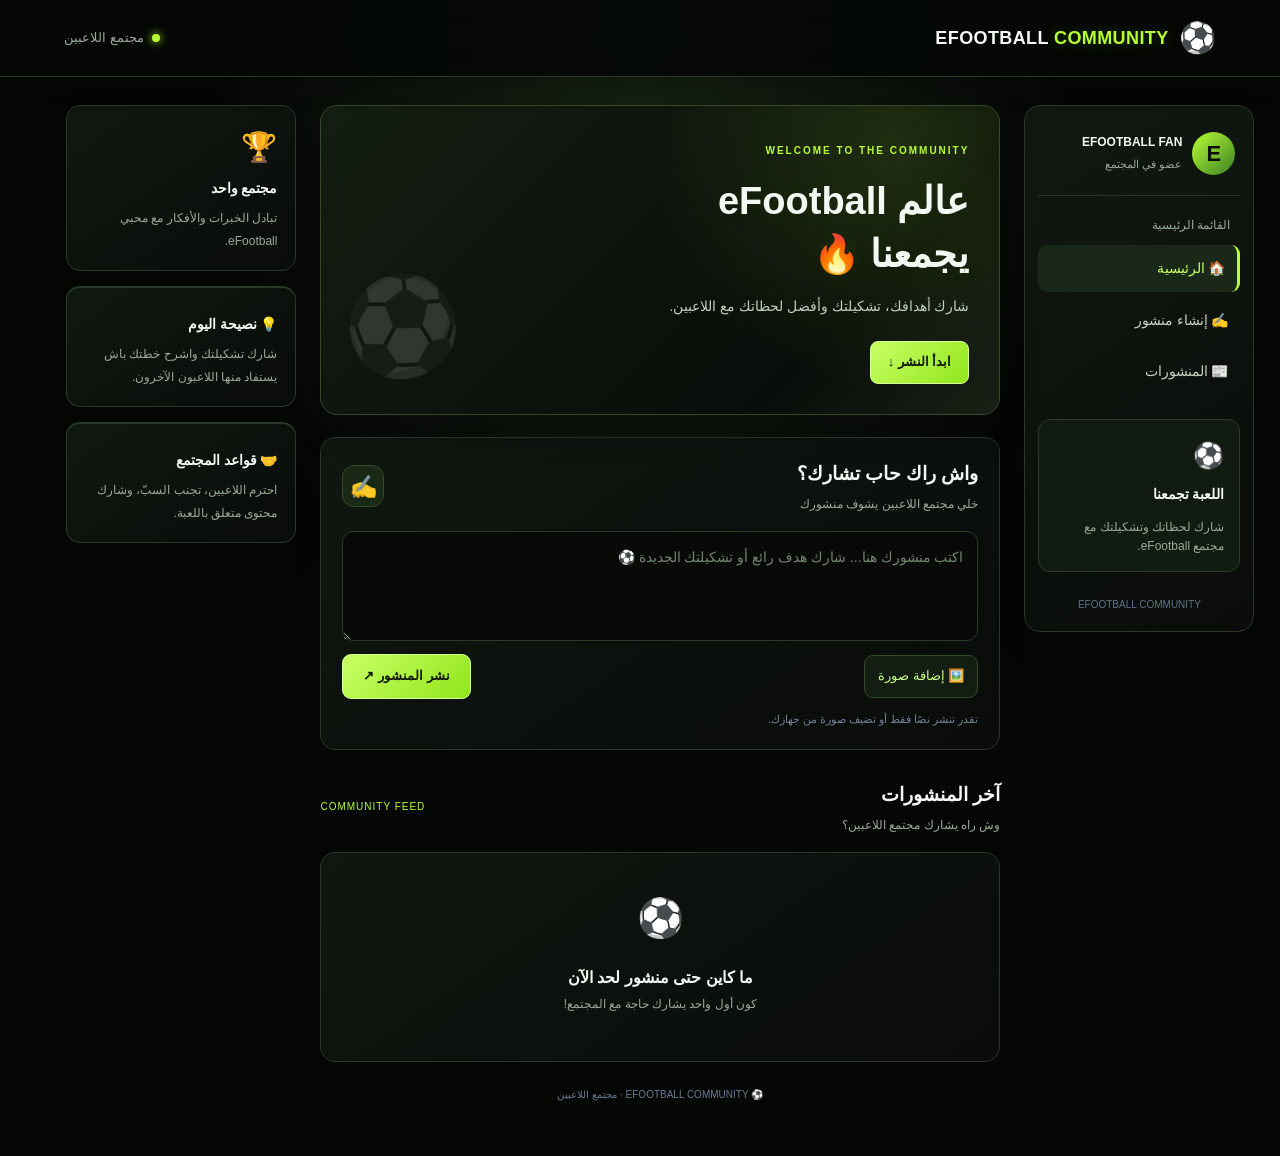
<file: index-backup.html.html>
<!DOCTYPE html>
<html lang="ar" dir="rtl">
<head>
  <meta charset="UTF-8">
  <meta name="viewport" content="width=device-width, initial-scale=1.0">
  <title>EFOOTBALL COMMUNITY</title>
  <link rel="stylesheet" href="style.css">
</head>
<body>

  <header class="topbar">
    <a class="brand" href="#">
      <span class="brand-icon">⚽</span>
      <span>EFOOTBALL <b>COMMUNITY</b></span>
    </a>
    <span class="online"><i></i> مجتمع اللاعبين</span>
  </header>

  <div class="layout">
    <aside class="sidebar">
      <div class="profile-mini">
        <div class="avatar main-avatar">E</div>
        <div>
          <strong>EFOOTBALL FAN</strong>
          <small>عضو في المجتمع</small>
        </div>
      </div>

      <p class="menu-title">القائمة الرئيسية</p>
      <a class="menu-item active" href="#home">🏠 الرئيسية</a>
      <a class="menu-item" href="#create">✍️ إنشاء منشور</a>
      <a class="menu-item" href="#feed">📰 المنشورات</a>

      <div class="sidebar-note">
        <span>⚽</span>
        <strong>اللعبة تجمعنا</strong>
        <p>شارك لحظاتك وتشكيلتك مع مجتمع eFootball.</p>
      </div>

      <small class="copyright">EFOOTBALL COMMUNITY</small>
    </aside>

    <main id="home">
      <section class="welcome">
        <span class="eyebrow">WELCOME TO THE COMMUNITY</span>
        <h1>عالم eFootball<br>يجمعنا 🔥</h1>
        <p>شارك أهدافك، تشكيلتك وأفضل لحظاتك مع اللاعبين.</p>
        <a href="#create" class="welcome-link">ابدأ النشر ↓</a>
        <div class="football-decoration">⚽</div>
      </section>

      <section class="composer" id="create">
        <div class="section-heading">
          <div>
            <h2>واش راك حاب تشارك؟</h2>
            <p>خلي مجتمع اللاعبين يشوف منشورك</p>
          </div>
          <span class="heading-icon">✍️</span>
        </div>

        <form id="postForm">
          <textarea id="message" maxlength="2000"
            placeholder="اكتب منشورك هنا... شارك هدف رائع أو تشكيلتك الجديدة ⚽"
            required></textarea>

          <div class="image-preview" id="imagePreview" hidden>
            <img id="previewImg" alt="معاينة الصورة">
            <button type="button" id="removeImage" class="remove-image">حذف الصورة ✕</button>
          </div>

          <div class="composer-bottom">
            <label class="image-picker" for="imageInput">
              🖼️ إضافة صورة
            </label>
            <input type="file" id="imageInput" accept="image/*" hidden>
            <button class="publish-button" type="submit">نشر المنشور ↗</button>
          </div>
          <small class="hint">تقدر تنشر نصًا فقط أو تضيف صورة من جهازك.</small>
        </form>
      </section>

      <section class="feed" id="feed">
        <div class="feed-heading">
          <div>
            <h2>آخر المنشورات</h2>
            <p>وش راه يشارك مجتمع اللاعبين؟</p>
          </div>
          <span class="feed-label">COMMUNITY FEED</span>
        </div>

        <div id="posts"></div>
      </section>

      <footer>⚽ EFOOTBALL COMMUNITY · مجتمع اللاعبين</footer>
    </main>

    <aside class="right-panel">
      <div class="side-card">
        <span class="side-card-icon">🏆</span>
        <h3>مجتمع واحد</h3>
        <p>تبادل الخبرات والأفكار مع محبي eFootball.</p>
      </div>

      <div class="side-card tips">
        <h3>💡 نصيحة اليوم</h3>
        <p>شارك تشكيلتك واشرح خطتك باش يستفاد منها اللاعبون الآخرون.</p>
      </div>

      <div class="side-card rules">
        <h3>🤝 قواعد المجتمع</h3>
        <p>احترم اللاعبين، تجنب السبّ، وشارك محتوى متعلق باللعبة.</p>
      </div>
    </aside>
  </div>

  <script>
    const STORAGE_KEY = "efootball_community_posts_v2";

    let posts = [];
    let selectedImage = "";

    try {
      const stored = localStorage.getItem(STORAGE_KEY);
      const parsed = stored ? JSON.parse(stored) : [];
      posts = Array.isArray(parsed) ? parsed : [];
    } catch (error) {
      posts = [];
    }

    const form = document.getElementById("postForm");
    const messageInput = document.getElementById("message");
    const imageInput = document.getElementById("imageInput");
    const imagePreview = document.getElementById("imagePreview");
    const previewImg = document.getElementById("previewImg");
    const postsContainer = document.getElementById("posts");

    function savePosts() {
      try {
        localStorage.setItem(STORAGE_KEY, JSON.stringify(posts));
        return true;
      } catch (error) {
        alert("مساحة التخزين ممتلئة. جرّب صورة أصغر أو احذف بعض المنشورات.");
        return false;
      }
    }

    function formatDate(date) {
      return new Date(date).toLocaleString("ar-DZ");
    }

    function makeElement(tag, className, text) {
      const element = document.createElement(tag);
      if (className) element.className = className;
      if (text !== undefined) element.textContent = text;
      return element;
    }

    function renderPosts() {
      postsContainer.replaceChildren();

      if (posts.length === 0) {
        const empty = makeElement("div", "empty-state");
        empty.append(
          makeElement("span", "empty-icon", "⚽"),
          makeElement("h3", "", "ما كاين حتى منشور لحد الآن"),
          makeElement("p", "", "كون أول واحد يشارك حاجة مع المجتمع!")
        );
        postsContainer.appendChild(empty);
        return;
      }

      posts.forEach(function (item) {
        const post = makeElement("article", "post-card");

        const postHeader = makeElement("div", "post-header");
        const avatar = makeElement("div", "avatar post-avatar", "E");
        const authorInfo = makeElement("div", "author-info");
        authorInfo.append(
          makeElement("strong", "", "EFOOTBALL FAN"),
          makeElement("small", "", formatDate(item.date))
        );
        postHeader.append(avatar, authorInfo);
        post.appendChild(postHeader);

        const content = makeElement("p", "post-text", item.text);
        post.appendChild(content);

        if (item.image) {
          const image = makeElement("img", "post-image");
          image.src = item.image;
          image.alt = "صورة مرفقة بالمنشور";
          image.loading = "lazy";
          post.appendChild(image);
        }

        const stats = makeElement("div", "post-stats");
        const likesCount = Array.isArray(item.likedBy) ? item.likedBy.length : 0;
        const commentsCount = Array.isArray(item.comments) ? item.comments.length : 0;
        stats.append(
          makeElement("span", "", "❤️ " + likesCount + " إعجاب"),
          makeElement("span", "", "💬 " + commentsCount + " تعليق")
        );
        post.appendChild(stats);

        const actions = makeElement("div", "post-actions");
        const likeButton = makeElement(
          "button",
          item.liked ? "action-button liked" : "action-button",
          item.liked ? "❤️ أعجبني" : "♡ إعجاب"
        );
        likeButton.type = "button";
        likeButton.addEventListener("click", function () {
          item.liked = !item.liked;
          if (!Array.isArray(item.likedBy)) item.likedBy = [];
          if (item.liked) {
            item.likedBy.push("local-user");
          } else {
            item.likedBy = item.likedBy.filter(id => id !== "local-user");
          }
          savePosts();
          renderPosts();
        });

        const commentButton = makeElement("button", "action-button", "💬 التعليقات");
        commentButton.type = "button";
        commentButton.addEventListener("click", function () {
          const input = post.querySelector(".comment-input");
          if (input) input.focus();
        });

        actions.append(likeButton, commentButton);
        post.appendChild(actions);

        const commentsList = makeElement("div", "comments-list");
        (Array.isArray(item.comments) ? item.comments : []).forEach(function (comment) {
          const commentRow = makeElement("div", "comment-row");
          commentRow.append(
            makeElement("span", "comment-avatar", "E"),
            makeElement("p", "comment-text", comment.text),
            makeElement("small", "comment-date", comment.date || "")
          );
          commentsList.appendChild(commentRow);
        });
        post.appendChild(commentsList);

        const commentForm = makeElement("form", "comment-form");
        const commentInput = makeElement("input", "comment-input");
        commentInput.type = "text";
        commentInput.maxLength = 300;
        commentInput.placeholder = "اكتب تعليقك...";
        commentInput.required = true;

        const sendComment = makeElement("button", "comment-send", "إرسال");
        sendComment.type = "submit";
        commentForm.append(commentInput, sendComment);

        commentForm.addEventListener("submit", function (event) {
          event.preventDefault();
          const text = commentInput.value.trim();
          if (!text) return;

          if (!Array.isArray(item.comments)) item.comments = [];
          item.comments.push({
            text: text,
            date: new Date().toLocaleString("ar-DZ")
          });

          if (savePosts()) renderPosts();
        });

        post.appendChild(commentForm);
        postsContainer.appendChild(post);
      });
    }

    imageInput.addEventListener("change", function () {
      const file = imageInput.files[0];
      if (!file) return;

      if (!file.type.startsWith("image/")) {
        alert("اختار ملف صورة من فضلك.");
        imageInput.value = "";
        return;
      }

      if (file.size > 1024 * 1024) {
        alert("الصورة كبيرة بزاف. اختار صورة حجمها 1 ميغابايت أو أقل.");
        imageInput.value = "";
        return;
      }

      const reader = new FileReader();
      reader.onload = function () {
        selectedImage = reader.result;
        previewImg.src = selectedImage;
        imagePreview.hidden = false;
      };
      reader.readAsDataURL(file);
    });

    document.getElementById("removeImage").addEventListener("click", function () {
      selectedImage = "";
      imageInput.value = "";
      previewImg.removeAttribute("src");
      imagePreview.hidden = true;
    });

    form.addEventListener("submit", function (event) {
      event.preventDefault();

      const text = messageInput.value.trim();
      if (!text && !selectedImage) {
        alert("اكتب منشورًا أو أضف صورة أولاً.");
        return;
      }

      const newPost = {
        id: Date.now(),
        text: text,
        image: selectedImage,
        date: new Date().toISOString(),
        liked: false,
        likedBy: [],
        comments: []
      };

      posts.unshift(newPost);

      if (!savePosts()) {
        posts.shift();
        return;
      }

      messageInput.value = "";
      selectedImage = "";
      imageInput.value = "";
      previewImg.removeAttribute("src");
      imagePreview.hidden = true;
      renderPosts();

      document.getElementById("feed").scrollIntoView({
        behavior: "smooth",
        block: "start"
      });
    });

    renderPosts();
  </script>
</body>
</html>
</file>
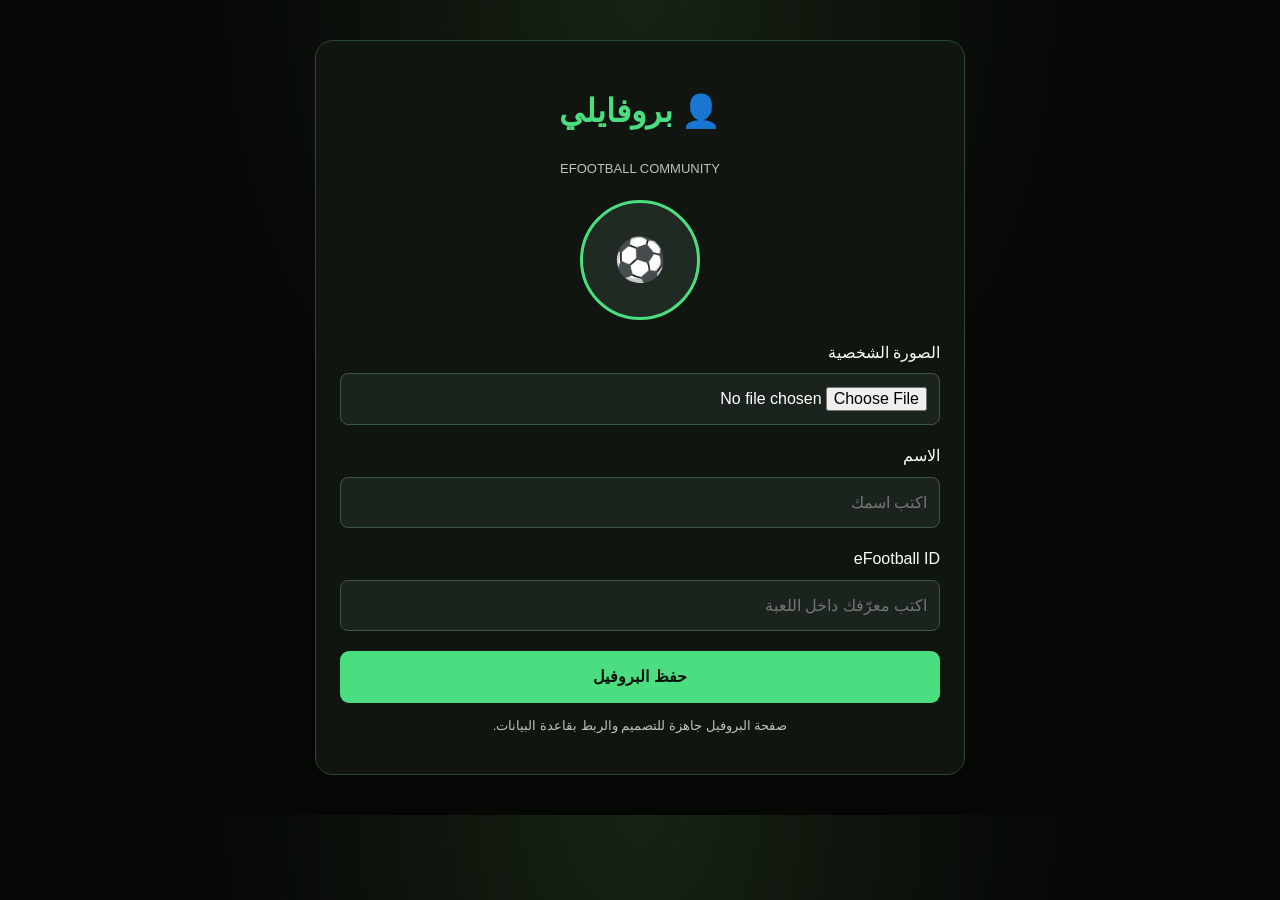
<file: profile.html>
<!DOCTYPE html>
<html lang="ar" dir="rtl">
<head>
  <meta charset="UTF-8">
  <meta name="viewport" content="width=device-width, initial-scale=1.0">
  <title>بروفايلي | EFOOTBALL COMMUNITY</title>
  <link rel="stylesheet" href="style.css">
  <style>
    .profile-page {
      max-width: 650px;
      margin: 40px auto;
      padding: 24px;
      color: #f4fff7;
      background: #101510;
      border: 1px solid #294a32;
      border-radius: 18px;
      font-family: Arial, sans-serif;
    }
    .profile-page h1 {
      color: #4ade80;
      text-align: center;
    }
    .profile-avatar {
      width: 120px;
      height: 120px;
      margin: 20px auto;
      border-radius: 50%;
      border: 3px solid #4ade80;
      background: #202a22;
      display: flex;
      align-items: center;
      justify-content: center;
      overflow: hidden;
      font-size: 42px;
    }
    .profile-avatar img {
      width: 100%;
      height: 100%;
      object-fit: cover;
    }
    .profile-page label {
      display: block;
      margin: 18px 0 8px;
    }
    .profile-page input {
      box-sizing: border-box;
      width: 100%;
      padding: 12px;
      color: white;
      background: #1b231d;
      border: 1px solid #395a40;
      border-radius: 8px;
    }
    .profile-page button {
      width: 100%;
      margin-top: 20px;
      padding: 13px;
      color: #07140b;
      background: #4ade80;
      border: none;
      border-radius: 9px;
      font-weight: bold;
      cursor: pointer;
    }
    .profile-note {
      color: #b6c6b9;
      text-align: center;
      font-size: 13px;
    }
  </style>
</head>
<body>
  <main class="profile-page">
    <h1>👤 بروفايلي</h1>
    <p class="profile-note">EFOOTBALL COMMUNITY</p>

    <div class="profile-avatar" id="avatarPreview">⚽</div>

    <label for="avatarFile">الصورة الشخصية</label>
    <input id="avatarFile" type="file" accept="image/*">

    <label for="username">الاسم</label>
    <input id="username" type="text" maxlength="40"
           placeholder="اكتب اسمك">

    <label for="efootballId">eFootball ID</label>
    <input id="efootballId" type="text" maxlength="80"
           placeholder="اكتب معرّفك داخل اللعبة">

    <button id="saveProfile" type="button">حفظ البروفيل</button>
    <p class="profile-note" id="profileStatus">
      صفحة البروفيل جاهزة للتصميم والربط بقاعدة البيانات.
    </p>
  </main>

  <script>
    const avatarFile = document.getElementById("avatarFile");
    const avatarPreview = document.getElementById("avatarPreview");

    avatarFile.addEventListener("change", () => {
      const file = avatarFile.files[0];
      if (!file) return;

      if (!file.type.startsWith("image/")) {
        alert("اختار ملف صورة صالح.");
        avatarFile.value = "";
        return;
      }

      if (file.size > 5 * 1024 * 1024) {
        alert("اختار صورة حجمها أقل من 5 ميغابايت.");
        avatarFile.value = "";
        return;
      }

      const imageUrl = URL.createObjectURL(file);
      avatarPreview.innerHTML = "";

      const img = document.createElement("img");
      img.src = imageUrl;
      img.alt = "معاينة الصورة الشخصية";
      avatarPreview.appendChild(img);
    });

    document.getElementById("saveProfile").addEventListener("click", () => {
      document.getElementById("profileStatus").textContent =
        "المعاينة تعمل. حفظ البيانات ورفع الصورة يحتاجان ربط Supabase.";
    });
  </script>
</body>
</html>
</file>
<file: style.css>
* {
  box-sizing: border-box;
}

:root {
  --background: #0b0f17;
  --surface: #131a26;
  --surface2: #1a2433;
  --border: #273346;
  --text: #f1f5fb;
  --muted: #91a0b6;
  --accent: #45a7ff;
  --green: #40d9a0;
}

html {
  scroll-behavior: smooth;
  scroll-padding-top: 90px;
}

body {
  margin: 0;
  background: var(--background);
  color: var(--text);
  font-family: Arial, sans-serif;
  line-height: 1.6;
}

button,
textarea,
input {
  font: inherit;
}

button,
a,
label {
  -webkit-tap-highlight-color: transparent;
}

a {
  color: inherit;
  text-decoration: none;
}

/* الشريط العلوي */

.topbar {
  min-height: 76px;
  display: flex;
  align-items: center;
  justify-content: space-between;
  gap: 15px;
  padding: 14px 5%;
  background: rgba(13, 19, 30, 0.97);
  border-bottom: 1px solid var(--border);
  position: sticky;
  top: 0;
  z-index: 10;
}

.brand {
  display: flex;
  align-items: center;
  gap: 10px;
  font-size: 18px;
  font-weight: 900;
  letter-spacing: 0.4px;
}

.brand-icon {
  font-size: 30px;
}

.brand b {
  color: var(--accent);
}

.online {
  color: var(--muted);
  font-size: 13px;
}

.online i {
  display: inline-block;
  width: 8px;
  height: 8px;
  background: var(--green);
  border-radius: 50%;
  margin-left: 5px;
}

/* تقسيم الصفحة */

.layout {
  width: min(1440px, 96%);
  margin: 28px auto;
  display: grid;
  grid-template-columns: 230px minmax(0, 680px) 230px;
  gap: 24px;
  align-items: start;
}

.sidebar,
.right-panel {
  position: sticky;
  top: 100px;
}

.sidebar {
  padding: 18px 13px;
  background: var(--surface);
  border: 1px solid var(--border);
  border-radius: 16px;
}

.profile-mini {
  display: flex;
  align-items: center;
  gap: 10px;
  padding: 8px 5px 20px;
  border-bottom: 1px solid var(--border);
}

.profile-mini strong {
  display: block;
  font-size: 12px;
}

.profile-mini small {
  display: block;
  margin-top: 4px;
  color: var(--muted);
  font-size: 11px;
}

.avatar {
  display: flex;
  align-items: center;
  justify-content: center;
  flex-shrink: 0;
  border-radius: 50%;
  color: white;
  background: linear-gradient(135deg, #227dff, #8058e8);
  font-weight: 900;
}

.main-avatar {
  width: 43px;
  height: 43px;
  font-size: 22px;
}

.menu-title {
  margin: 20px 10px 10px;
  color: var(--muted);
  font-size: 12px;
}

.menu-item {
  display: block;
  padding: 12px;
  margin: 5px 0;
  color: #c5d0df;
  border-radius: 9px;
  font-size: 14px;
  transition: background 0.2s, color 0.2s;
}

.menu-item:hover,
.menu-item.active {
  color: white;
  background: #1d3552;
}

.menu-item.active {
  border-right: 3px solid var(--accent);
}

.sidebar-note {
  margin-top: 25px;
  padding: 15px;
  background: #172438;
  border-radius: 12px;
}

.sidebar-note span {
  font-size: 25px;
}

.sidebar-note strong {
  display: block;
  margin-top: 8px;
  font-size: 14px;
}

.sidebar-note p {
  margin-bottom: 0;
  color: var(--muted);
  font-size: 12px;
}

.copyright {
  display: block;
  margin-top: 25px;
  text-align: center;
  color: #61728a;
  font-size: 10px;
}

/* المحتوى الرئيسي */

main {
  min-width: 0;
}

.welcome {
  position: relative;
  overflow: hidden;
  min-height: 250px;
  padding: 30px;
  margin-bottom: 22px;
  background:
    radial-gradient(circle at 85% 15%, rgba(69,167,255,0.22), transparent 35%),
    linear-gradient(125deg, #172b47, #172039 70%, #252047);
  border: 1px solid #2b4768;
  border-radius: 17px;
}

.eyebrow {
  color: #83c5ff;
  font-size: 10px;
  font-weight: 800;
  letter-spacing: 2px;
}

.welcome h1 {
  position: relative;
  z-index: 1;
  margin: 13px 0 10px;
  font-size: clamp(28px, 4vw, 38px);
  line-height: 1.4;
}

.welcome p {
  position: relative;
  z-index: 1;
  max-width: 390px;
  color: #c3d0e2;
  font-size: 14px;
}

.welcome-link {
  display: inline-block;
  margin-top: 10px;
  padding: 10px 17px;
  background: var(--accent);
  color: #071321;
  border-radius: 8px;
  font-size: 13px;
  font-weight: 800;
}

.football-decoration {
  position: absolute;
  left: 22px;
  bottom: 12px;
  font-size: 95px;
  opacity: 0.14;
  transform: rotate(-20deg);
}

/* صندوق إنشاء المنشور */

.composer,
.post-card,
.empty-state {
  background: var(--surface);
  border: 1px solid var(--border);
  border-radius: 15px;
}

.composer {
  padding: 21px;
  margin-bottom: 30px;
}

.section-heading,
.feed-heading {
  display: flex;
  align-items: center;
  justify-content: space-between;
  gap: 12px;
  margin-bottom: 17px;
}

.section-heading h2,
.feed-heading h2 {
  margin: 0;
  font-size: 19px;
}

.section-heading p,
.feed-heading p {
  margin: 5px 0 0;
  color: var(--muted);
  font-size: 12px;
}

.heading-icon {
  display: grid;
  place-items: center;
  width: 42px;
  height: 42px;
  color: var(--accent);
  background: #1a2b43;
  border-radius: 12px;
  font-size: 22px;
}

textarea {
  display: block;
  width: 100%;
  min-height: 110px;
  padding: 14px;
  color: var(--text);
  background: #0b111b;
  border: 1px solid var(--border);
  border-radius: 11px;
  outline: none;
  resize: vertical;
  font-size: 14px;
}

textarea:focus,
.comment-input:focus {
  border-color: var(--accent);
}

textarea::placeholder,
.comment-input::placeholder {
  color: #718098;
}

.composer-bottom {
  display: flex;
  align-items: center;
  justify-content: space-between;
  flex-wrap: wrap;
  gap: 12px;
  margin-top: 13px;
}

.image-picker {
  padding: 10px 13px;
  color: #a9d6ff;
  background: #18283c;
  border: 1px solid #2b4768;
  border-radius: 9px;
  cursor: pointer;
  font-size: 13px;
}

.image-picker:hover {
  background: #203852;
}

.publish-button {
  padding: 11px 20px;
  color: white;
  background: var(--accent);
  border: none;
  border-radius: 9px;
  cursor: pointer;
  font-weight: 800;
  font-size: 13px;
}

.publish-button:hover {
  background: #72bbff;
}

.hint {
  display: block;
  margin-top: 12px;
  color: #73839a;
  font-size: 11px;
}

/* قائمة المنشورات */

.feed-heading {
  margin-bottom: 17px;
}

.feed-label {
  color: #85bfff;
  font-size: 10px;
  letter-spacing: 1px;
}

.post-card {
  padding: 18px;
  margin-bottom: 16px;
  overflow: hidden;
  transition: border-color 0.2s;
}

.post-card:hover {
  border-color: #3b5878;
}

.post-header {
  display: flex;
  align-items: center;
  gap: 11px;
}

.post-avatar {
  width: 43px;
  height: 43px;
  font-size: 19px;
}

.author-info {
  min-width: 0;
}

.author-info strong {
  display: block;
  font-size: 13px;
}

.author-info small {
  display: block;
  margin-top: 3px;
  color: var(--muted);
  font-size: 10px;
}

.post-text {
  margin: 17px 0;
  font-size: 14px;
  line-height: 1.9;
  overflow-wrap: anywhere;
  white-space: pre-wrap;
}

.post-image {
  display: block;
  width: 100%;
  max-height: 480px;
  object-fit: contain;
  margin: 12px 0;
  background: #080c13;
  border: 1px solid var(--border);
  border-radius: 11px;
}

.post-stats {
  display: flex;
  justify-content: space-between;
  gap: 10px;
  padding: 12px 0;
  color: var(--muted);
  border-bottom: 1px solid var(--border);
  font-size: 11px;
}

.post-actions {
  display: grid;
  grid-template-columns: 1fr 1fr;
  gap: 10px;
  padding: 10px 0;
  border-bottom: 1px solid var(--border);
}

.action-button {
  padding: 10px;
  color: #bdc9d9;
  background: transparent;
  border: none;
  border-radius: 8px;
  cursor: pointer;
  font-size: 13px;
}

.action-button:hover {
  background: var(--surface2);
}

.action-button.liked {
  color: #ff6685;
  background: #2a1928;
}

/* التعليقات */

.comments-list {
  padding-top: 8px;
}

.comment-row {
  display: flex;
  align-items: flex-start;
  gap: 8px;
  margin-top: 10px;
  padding: 10px;
  background: #101722;
  border-radius: 9px;
}

.comment-avatar {
  display: grid;
  place-items: center;
  flex-shrink: 0;
  width: 28px;
  height: 28px;
  color: white;
  background: #354c70;
  border-radius: 50%;
  font-size: 11px;
}

.comment-text {
  flex: 1;
  min-width: 0;
  margin: 2px 0;
  font-size: 12px;
  overflow-wrap: anywhere;
  white-space: pre-wrap;
}

.comment-date {
  color: var(--muted);
  font-size: 9px;
}

.comment-form {
  display: flex;
  gap: 8px;
  margin-top: 13px;
}

.comment-input {
  width: 100%;
  min-width: 0;
  padding: 10px 12px;
  color: white;
  background: #0b111b;
  border: 1px solid var(--border);
  border-radius: 9px;
  outline: none;
  font-size: 12px;
}

.comment-send {
  padding: 9px 13px;
  color: white;
  background: #253c5a;
  border: 1px solid #365578;
  border-radius: 9px;
  cursor: pointer;
  font-size: 12px;
}

.comment-send:hover {
  background: #31547d;
}

/* لا توجد منشورات */

.empty-state {
  padding: 35px 18px;
  text-align: center;
}

.empty-icon {
  font-size: 38px;
}

.empty-state h3 {
  margin-bottom: 5px;
  font-size: 16px;
}

.empty-state p {
  margin-top: 0;
  color: var(--muted);
  font-size: 12px;
}

/* العمود الجانبي */

.side-card {
  padding: 18px;
  margin-bottom: 15px;
  background: var(--surface);
  border: 1px solid var(--border);
  border-radius: 14px;
}

.side-card-icon {
  font-size: 29px;
}

.side-card h3 {
  margin: 7px 0;
  font-size: 14px;
}

.side-card p {
  margin: 0;
  color: var(--muted);
  font-size: 12px;
  line-height: 1.9;
}

.tips {
  border-top: 2px solid #e6bd58;
}

.rules {
  border-top: 2px solid var(--green);
}

footer {
  padding: 25px 5px;
  color: #697b93;
  text-align: center;
  font-size: 10px;
}

/* الهواتف */

@media (max-width: 1100px) {
  .layout {
    grid-template-columns: 190px minmax(0, 1fr);
    gap: 17px;
  }

  .right-panel {
    display: none;
  }
}

@media (max-width: 700px) {
  .topbar {
    min-height: 65px;
    padding: 12px 4%;
  }

  .brand {
    font-size: 13px;
    gap: 6px;
  }

  .brand-icon {
    font-size: 25px;
  }

  .online {
    font-size: 10px;
  }

  .layout {
    width: 94%;
    display: block;
    margin: 18px auto;
  }

  .sidebar {
    position: static;
    padding: 8px;
    margin-bottom: 17px;
  }

  .profile-mini,
  .menu-title,
  .sidebar-note,
  .copyright {
    display: none;
  }

  .sidebar {
    display: flex;
    gap: 5px;
  }

  .menu-item {
    flex: 1;
    margin: 0;
    padding: 10px 5px;
    text-align: center;
    font-size: 11px;
  }

  .welcome {
    min-height: 230px;
    padding: 24px 19px;
  }

  .welcome h1 {
    font-size: 29px;
  }

  .welcome p {
    max-width: 75%;
    font-size: 12px;
  }

  .football-decoration {
    left: 8px;
    bottom: 10px;
    font-size: 65px;
  }

  .composer {
    padding: 15px;
  }

  .section-heading h2,
  .feed-heading h2 {
    font-size: 16px;
  }

  .feed-label {
    display: none;
  }

  .post-card {
    padding: 14px;
  }

  .post-image {
    max-height: 360px;
  }

  .comment-row {
    flex-wrap: wrap;
  }

  .comment-date {
    width: 100%;
    margin-right: 36px;
  }
}

@media (max-width: 380px) {
  .brand {
    font-size: 11px;
  }

  .online {
    font-size: 9px;
  }

  .composer-bottom {
    align-items: stretch;
    flex-direction: column;
  }

  .image-picker,
  .publish-button {
    text-align: center;
    width: 100%;
  }
}

.auth-card {
  width: min(390px, calc(100% - 40px));
  margin: 45px auto;
  padding: 30px 24px;
  box-sizing: border-box;
  color: #f4f7ff;
  text-align: center;
  direction: rtl;
  background: linear-gradient(145deg, #111d36, #080e1d);
  border: 1px solid #263d65;
  border-radius: 22px;
  box-shadow: 0 0 35px #0066ff18;
}

.auth-logo {
  width: 75px;
  height: 75px;
  margin: 0 auto 15px;
  display: grid;
  place-items: center;
  font-size: 40px;
  background: #10284c;
  border: 1px solid #2584ff;
  border-radius: 22px;
  box-shadow: 0 0 25px #087cff30;
}

.auth-tag {
  color: #4aa3ff;
  font-size: 11px;
  letter-spacing: 2px;
  direction: ltr;
}

.auth-card h2 {
  font-size: 22px;
  margin: 12px 0;
  direction: ltr;
}

.auth-card h2 span {
  color: #42a5ff;
}

.auth-subtitle {
  color: #a8b7d1;
  font-size: 14px;
  margin-bottom: 28px;
}

.auth-card label {
  display: block;
  text-align: right;
  margin: 15px 0 8px;
  font-size: 13px;
  color: #dce8ff;
}

.auth-card input {
  display: block;
  width: 100%;
  box-sizing: border-box;
  padding: 14px;
  border-radius: 11px;
  border: 1px solid #293d5e;
  background: #080f20;
  color: white;
  outline: none;
  font-size: 14px;
}

.auth-card input:focus {
  border-color: #3495ff;
  box-shadow: 0 0 0 3px #1683ff20;
}

.auth-card button {
  width: 100%;
  padding: 13px;
  margin-top: 13px;
  border-radius: 11px;
  cursor: pointer;
  font-size: 14px;
  font-weight: bold;
  transition: 0.2s;
}

.auth-card button:hover {
  transform: translateY(-2px);
}

.auth-primary {
  border: none;
  color: white;
  background: linear-gradient(90deg, #0878ff, #3565ff);
}

.auth-secondary {
  color: #c9e2ff;
  background: #14233d;
  border: 1px solid #31517c;
}

#authMessage {
  color: #65b5ff;
  font-size: 13px;
  line-height: 1.7;
  overflow-wrap: anywhere;
}

.auth-footer {
  margin-top: 24px;
  padding-top: 16px;
  border-top: 1px solid #26344d;
  color: #7185a5;
  font-size: 10px;
  direction: ltr;
  letter-spacing: 1px;
}

/* ==============================
   EFOOTBALL MARKET
   سوق المجتمع
============================== */

.market-section {
  margin-top: 30px;
  padding: 24px;
  background: linear-gradient(145deg, #101713, #080c0a);
  border: 1px solid #293b2d;
  border-radius: 18px;
  color: #f5f7f5;
  box-shadow: 0 10px 35px rgba(0, 0, 0, 0.22);
  scroll-margin-top: 25px;
}

.market-section .feed-heading {
  display: flex;
  justify-content: space-between;
  align-items: center;
  gap: 15px;
  margin-bottom: 20px;
}

.market-section .feed-heading h2 {
  margin: 10px 0;
  color: #ffffff;
  font-size: 25px;
}

.market-section .feed-heading p {
  margin: 0;
  color: #9ca99e;
  font-size: 14px;
  line-height: 1.8;
}

.market-section .eyebrow {
  color: #b7ff35;
  font-size: 11px;
  font-weight: 800;
  letter-spacing: 2px;
}

.market-section .heading-icon {
  display: flex;
  align-items: center;
  justify-content: center;
  min-width: 52px;
  height: 52px;
  border-radius: 15px;
  background: rgba(183, 255, 53, 0.08);
  border: 1px solid rgba(183, 255, 53, 0.2);
  font-size: 25px;
}

.market-notice {
  margin: 20px 0;
  padding: 14px 16px;
  background: rgba(255, 193, 7, 0.06);
  border: 1px solid rgba(255, 193, 7, 0.22);
  border-radius: 12px;
  color: #e8d69d;
  font-size: 13px;
  line-height: 1.9;
}

.market-actions {
  display: flex;
  justify-content: flex-start;
  margin: 20px 0;
}

.market-section .publish-button {
  border: 1px solid #c9ff77;
  border-radius: 10px;
  padding: 12px 20px;
  background: linear-gradient(135deg, #c8ff65, #91e51b);
  color: #101609;
  font-weight: 800;
  font-size: 14px;
  cursor: pointer;
  transition: 0.2s ease;
}

.market-section .publish-button:hover {
  transform: translateY(-2px);
  box-shadow: 0 5px 20px rgba(183, 255, 53, 0.16);
}

.listing-form {
  margin: 20px 0;
  padding: 20px;
  background: #0b100d;
  border: 1px solid #2d4031;
  border-radius: 14px;
}

.listing-form[hidden] {
  display: none !important;
}

.listing-form label {
  display: block;
  margin: 15px 0 8px;
  color: #d8e4d9;
  font-size: 13px;
  font-weight: 700;
}

.listing-form input,
.listing-form textarea,
.listing-form select {
  display: block;
  width: 100%;
  box-sizing: border-box;
  padding: 13px 14px;
  background: #080d0a;
  border: 1px solid #2b382e;
  border-radius: 9px;
  color: #ffffff;
  font: inherit;
  font-size: 14px;
  transition: border-color 0.2s, box-shadow 0.2s;
}

.listing-form input::placeholder,
.listing-form textarea::placeholder {
  color: #68776c;
}

.listing-form input:focus,
.listing-form textarea:focus,
.listing-form select:focus {
  outline: none;
  border-color: #b7ff35;
  box-shadow: 0 0 0 3px rgba(183, 255, 53, 0.08);
}

.listing-form textarea {
  min-height: 110px;
  resize: vertical;
}

.listing-form select option {
  background: #101713;
  color: white;
}

.listing-form .action-button {
  margin: 8px 5px;
  padding: 11px 18px;
  border: 1px solid #354239;
  border-radius: 9px;
  background: #151d17;
  color: #dce6de;
  cursor: pointer;
}

#listingMessage {
  color: #b7ff35;
  font-size: 13px;
  line-height: 1.8;
}

/* شبكة عروض السوق */
.market-grid {
  display: grid;
  grid-template-columns: repeat(2, minmax(0, 1fr));
  gap: 16px;
  margin-top: 22px;
}

.market-grid .empty-state {
  grid-column: 1 / -1;
  padding: 30px 15px;
  text-align: center;
  background: rgba(255, 255, 255, 0.015);
  border: 1px dashed #344438;
  border-radius: 14px;
}

.market-grid .empty-icon {
  display: block;
  margin-bottom: 12px;
  font-size: 35px;
}

.market-grid .empty-state h3 {
  color: #e9f3eb;
  margin: 8px 0;
}

.market-grid .empty-state p {
  color: #89988c;
  font-size: 13px;
  line-height: 1.8;
}

/* الهواتف */
@media (max-width: 650px) {
  .market-section {
    padding: 16px;
    margin-top: 20px;
    border-radius: 14px;
  }

  .market-section .feed-heading h2 {
    font-size: 21px;
  }

  .market-grid {
    grid-template-columns: minmax(0, 1fr);
  }

  .listing-form {
    padding: 14px;
  }

  .market-section .publish-button {
    max-width: 100%;
  }
}
/* =====================================
   EFOOTBALL COMMUNITY — NEON GREEN THEME
   تصميم أسود وأخضر نيون
===================================== */

:root {
  --background: #050705;
  --surface: #0c110d;
  --surface2: #141d14;
  --border: #263728;
  --text: #f4f8f2;
  --muted: #9ba99a;
  --accent: #b7ff35;
  --green: #b7ff35;
}

/* الخلفية العامة */
body {
  background:
    radial-gradient(ellipse at 50% 0%, #182315 0%, transparent 48%),
    #050705;
  color: var(--text);
}

/* الشريط العلوي */
.topbar {
  background: rgba(5, 8, 5, 0.94);
  border-bottom: 1px solid #263728;
  box-shadow: 0 5px 25px #00000055;
  backdrop-filter: blur(14px);
}

.brand b {
  color: #b7ff35;
  text-shadow: 0 0 14px #b7ff3540;
}

.online i {
  background: #b7ff35;
  box-shadow: 0 0 10px #b7ff35;
}

/* البطاقات الجانبية */
.sidebar,
.right-panel .side-card {
  background: linear-gradient(145deg, #111811, #090c09);
  border-color: #293a29;
  box-shadow: 0 10px 30px #00000030;
}

.menu-item {
  color: #c6d2c2;
  transition: 0.2s ease;
}

.menu-item:hover,
.menu-item.active {
  color: #c8ff65;
  background: #1a2818;
}

.menu-item.active {
  border-right-color: #b7ff35;
}

.sidebar-note {
  background: #121b11;
  border: 1px solid #2b3d27;
}

.avatar {
  background: linear-gradient(135deg, #b7ff35, #3d8024);
  color: #0a1007;
}

/* واجهة الترحيب */
.welcome {
  background:
    radial-gradient(circle at 85% 15%, #b7ff3520, transparent 38%),
    linear-gradient(135deg, #141d12, #090d09 75%, #182015);
  border: 1px solid #35492b;
  box-shadow: 0 12px 35px #00000045;
}

.eyebrow {
  color: #b7ff35;
}

.welcome h1 {
  text-shadow: 0 0 24px #b7ff3512;
}

.welcome p {
  color: #c1cdbd;
}

.welcome-link {
  background: linear-gradient(135deg, #c8ff65, #91e51b);
  color: #101609;
  border: 1px solid #d5ff93;
  transition: 0.2s ease;
}

.welcome-link:hover {
  transform: translateY(-2px);
  box-shadow: 0 0 22px #b7ff3530;
}

.football-decoration {
  filter: grayscale(1);
}

/* صندوق النشر والمنشورات */
.composer,
.post-card,
.empty-state {
  background: linear-gradient(145deg, #101610, #090c09);
  border-color: #293829;
  box-shadow: 0 8px 25px #00000025;
}

.composer,
.post-card {
  transition: border-color 0.2s, box-shadow 0.2s;
}

.composer:focus-within,
.post-card:hover {
  border-color: #5a783d;
  box-shadow: 0 8px 28px #00000035;
}

.heading-icon {
  color: #b7ff35;
  background: #1a2816;
  border: 1px solid #34492a;
}

textarea,
.comment-input {
  background: #070a07;
  color: #f4f8f2;
  border-color: #2b3b2b;
}

textarea:focus,
.comment-input:focus {
  border-color: #b7ff35;
  box-shadow: 0 0 0 3px #b7ff3515;
}

textarea::placeholder,
.comment-input::placeholder {
  color: #758471;
}

/* أزرار النشر */
.publish-button {
  color: #101609;
  background: linear-gradient(135deg, #c8ff65, #91e51b);
  border: 1px solid #d5ff93;
  transition: 0.2s ease;
}

.publish-button:hover {
  background: #d3ff8a;
  box-shadow: 0 0 20px #b7ff3525;
  transform: translateY(-2px);
}

.image-picker {
  color: #c8ff8a;
  background: #131d11;
  border-color: #35492b;
}

.image-picker:hover {
  background: #1b2a16;
  border-color: #7ba34e;
}

.feed-label {
  color: #b7ff35;
}

/* صور المنشورات */
.post-image {
  background: #050705;
  border-color: #293829;
}

/* الأزرار والتعليقات */
.action-button {
  color: #c1cdbd;
}

.action-button:hover {
  color: #c8ff65;
  background: #182116;
}

.action-button.liked {
  color: #ff6685;
  background: #2a1920;
}

.comment-row {
  background: #0b100b;
  border: 1px solid #1e2a1e;
}

.comment-avatar {
  background: linear-gradient(135deg, #b7ff35, #467e2a);
  color: #101609;
}

.comment-send {
  background: #182516;
  border-color: #3d5430;
  color: #c8ff8a;
}

.comment-send:hover {
  background: #26391d;
  border-color: #719b4b;
}

/* البطاقات الجانبية */
.side-card {
  background: linear-gradient(145deg, #101610, #090c09);
  border-color: #293829;
}

.tips {
  border-top-color: #d4b75c;
}

.rules {
  border-top-color: #b7ff35;
}

/* نموذج تسجيل الدخول واختيار اسم المستخدم */
.auth-card {
  background: linear-gradient(145deg, #111811, #070a07);
  border-color: #35492b;
  box-shadow: 0 0 35px #b7ff3510;
}

.auth-logo {
  color: #b7ff35;
  background: #172315;
  border-color: #8bcf36;
  box-shadow: 0 0 25px #b7ff3520;
}

.auth-tag,
.auth-card h2 span {
  color: #b7ff35;
}

.auth-card input {
  background: #080c08;
  border-color: #30412c;
}

.auth-card input:focus {
  border-color: #b7ff35;
  box-shadow: 0 0 0 3px #b7ff3518;
}

.auth-primary {
  color: #101609;
  background: linear-gradient(90deg, #c8ff65, #91e51b);
}

.auth-primary:hover {
  box-shadow: 0 0 22px #b7ff3525;
}

.auth-secondary {
  color: #d4e6c8;
  background: #152014;
  border-color: #3a5130;
}

#authMessage {
  color: #c8ff65;
}

.auth-footer {
  border-top-color: #293829;
}

/* سوق المجتمع */
.market-section {
  background: linear-gradient(145deg, #101713, #080c0a);
}
</file>
